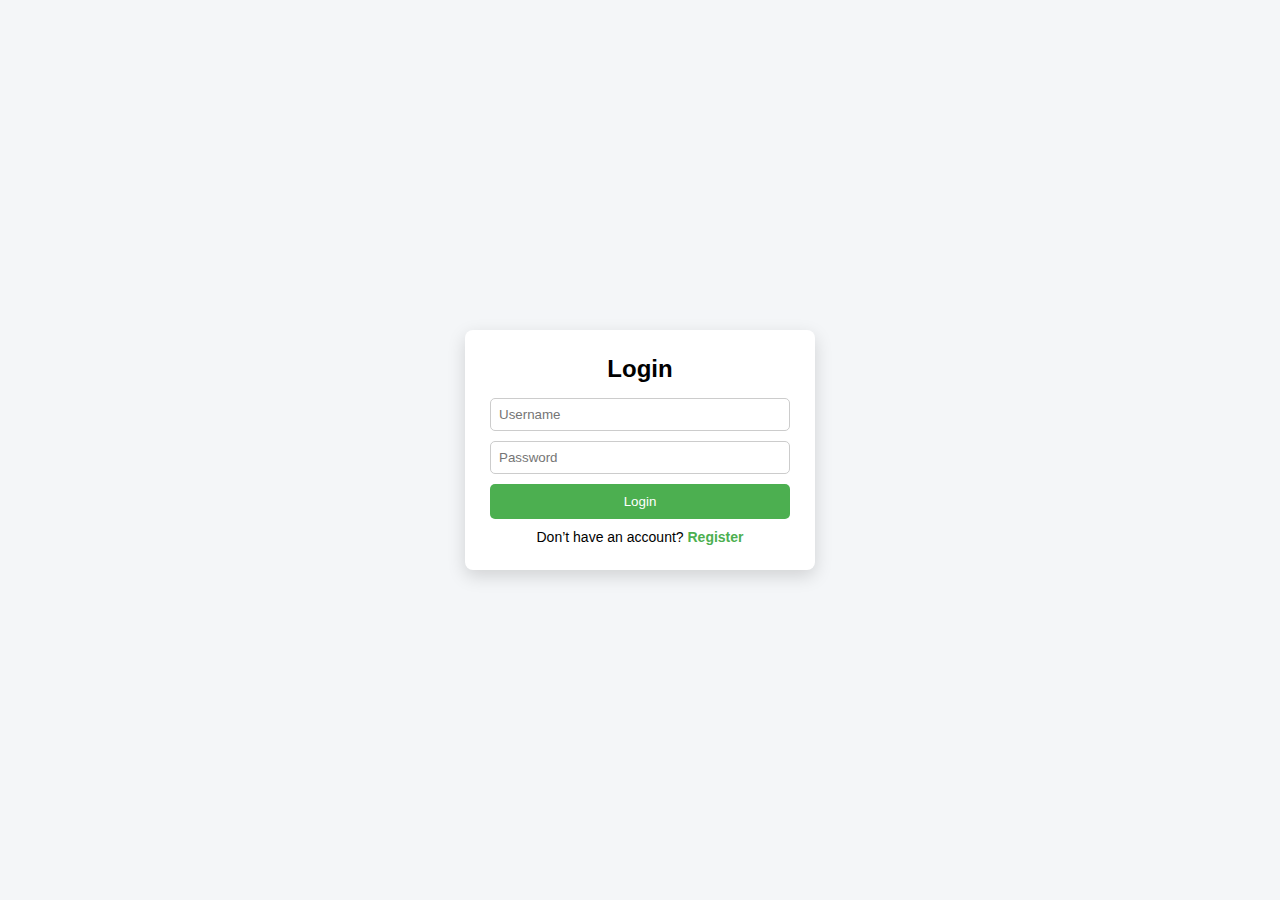
<file: index.html>
<!DOCTYPE html>
<html lang="en">
<head>
    <meta charset="UTF-8">
    <title>Student Task & Deadline Manager</title>
    <link rel="stylesheet" href="style.css">
</head>
<body>

<div class="container">

    <!-- SUBJECT SECTION -->
    <div id="subjectSection">
        <h1>Manage Your Subjects</h1>

        <div class="task-input">
            <input type="text" id="subjectInput" placeholder="Enter subject name">
            <button id="addSubjectBtn">Add Subject</button>
        </div>

       <h2>Your Subjects</h2>
            <ul id="subjectList" class="subject-list"></ul>

    </div>

    <!-- TASK SECTION -->
    <div id="taskSection" class="hidden">
        <h1 id="currentSubject"></h1>

        <div class="filters">
            <input type="text" id="searchInput" placeholder="Search tasks...">
            <input type="date" id="calendarFilter">
        </div>

        <div class="task-input">
            <input type="text" id="taskName" placeholder="Enter task name">
            <input type="date" id="deadline">
            <select id="priority">
                <option value="">Select Priority</option>
                <option value="High">High</option>
                <option value="Medium">Medium</option>
                <option value="Low">Low</option>
            </select>
            <button id="addTaskBtn">Add Task</button>
        </div>

        <div class="task-list">
            <h2>High Priority</h2>
            <ul id="highTasks"></ul>

            <h2>Medium Priority</h2>
            <ul id="mediumTasks"></ul>

            <h2>Low Priority</h2>
            <ul id="lowTasks"></ul>

            <h2>Completed Tasks</h2>
            <ul id="completedTasks"></ul>
        </div>

        <button id="backBtn">← Back to Subjects</button>
    </div>

</div>

<script src="script.js"></script>
</body>
</html>
</file>
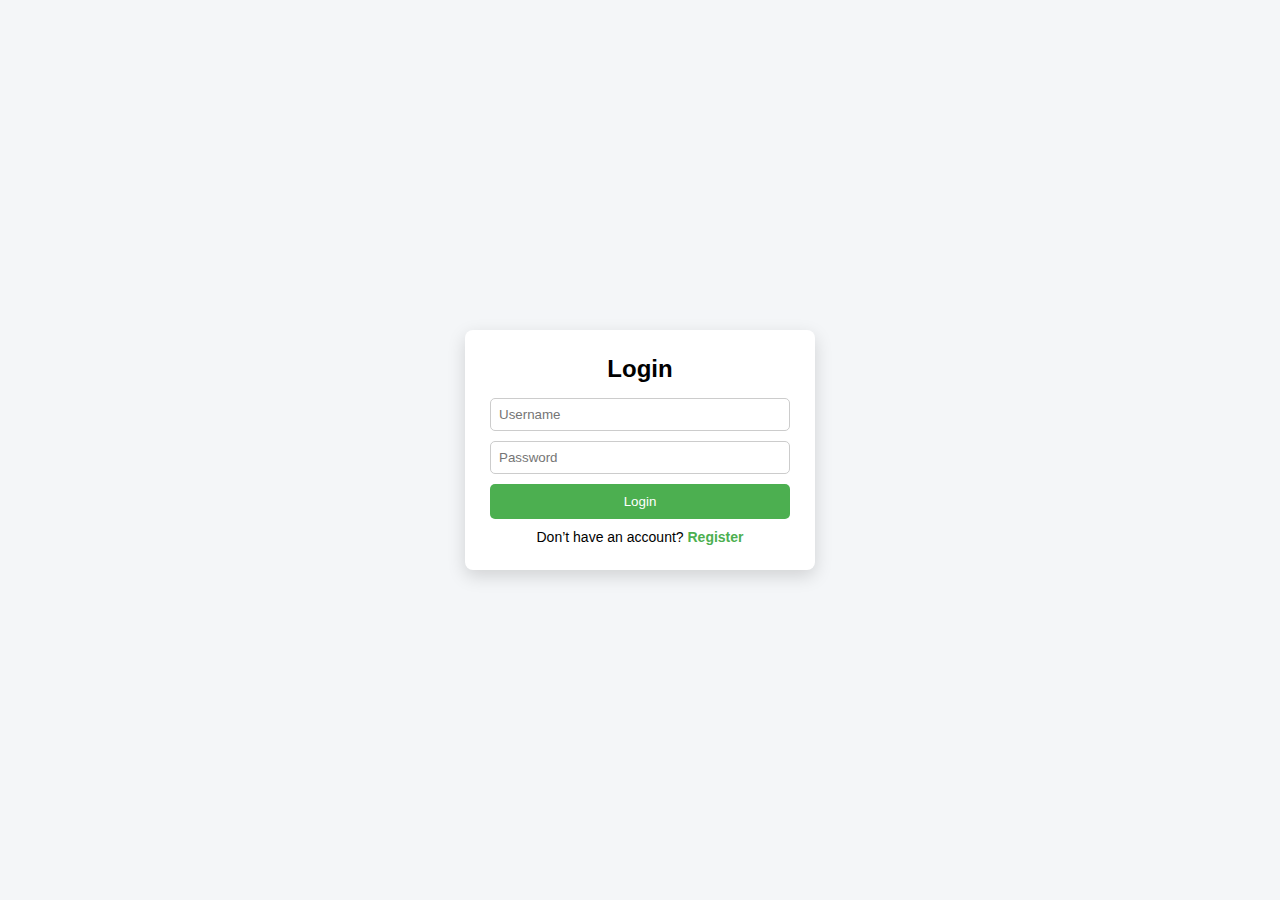
<file: FRONTEND/index.html>
<!DOCTYPE html>
<html lang="en">
<head>
    <meta charset="UTF-8">
    <title>Student Task & Deadline Manager</title>
    <link rel="stylesheet" href="style.css">
</head>
<body>

<div class="container">
    <button onclick="logout()">Logout</button>

    <div id="subjectSection">
        <h1>Manage Your Subjects</h1>

        <div class="task-input">
            <input type="text" id="subjectInput" placeholder="Enter subject name">
            <button id="addSubjectBtn">Add Subject</button>
        </div>

       <h2>Your Subjects</h2>
            <ul id="subjectList" class="subject-list"></ul>

    </div>

    <div id="taskSection" class="hidden">
        <h1 id="currentSubject"></h1>

        <div class="filters">
            <input type="text" id="searchInput" placeholder="Search tasks...">
            <input type="date" id="calendarFilter">
        </div>

        <div class="task-input">
            <input type="text" id="taskName" placeholder="Enter task name">
            <input type="date" id="deadline">
            <select id="priority">
                <option value="">Select Priority</option>
                <option value="High">High</option>
                <option value="Medium">Medium</option>
                <option value="Low">Low</option>
            </select>
            <button id="addTaskBtn">Add Task</button>
        </div>

        <div class="task-list">
            <h2>High Priority</h2>
            <ul id="highTasks"></ul>

            <h2>Medium Priority</h2>
            <ul id="mediumTasks"></ul>

            <h2>Low Priority</h2>
            <ul id="lowTasks"></ul>

            <h2>Completed Tasks</h2>
            <ul id="completedTasks"></ul>
        </div>

        <button id="backBtn">← Back to Subjects</button>
    </div>

</div>



<script src="script.js"></script>
</body>
</html>
</file>
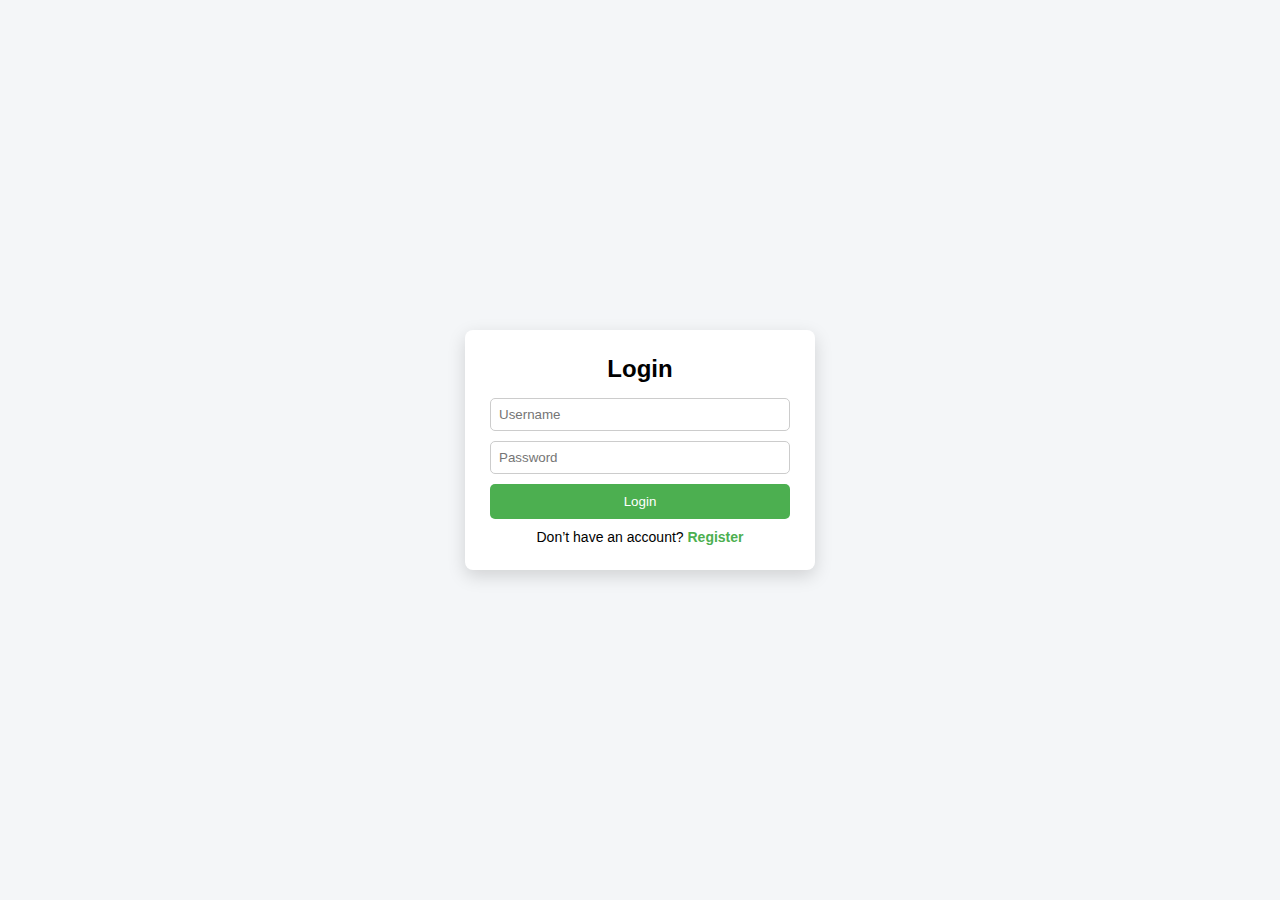
<file: login.html>
<!DOCTYPE html>
<html lang="en">
<head>
    <meta charset="UTF-8">
    <title>Login | Task Manager</title>
    <link rel="stylesheet" href="login.css">
</head>
<body>

<div class="auth-container">

    <!-- LOGIN FORM -->
    <div class="form-box" id="loginBox">
        <h2>Login</h2>

        <input type="text" id="loginUsername" placeholder="Username">
        <input type="password" id="loginPassword" placeholder="Password">

        <button onclick="login()">Login</button>

        <p>
            Don’t have an account?
            <span onclick="showRegister()">Register</span>
        </p>
    </div>

    <!-- REGISTER FORM -->
    <div class="form-box hidden" id="registerBox">
        <h2>Register</h2>

        <input type="text" id="regUsername" placeholder="Username">
        <input type="email" id="regEmail" placeholder="Email">
        <input type="password" id="regPassword" placeholder="Password">

        <button onclick="register()">Register</button>

        <p>
            Already have an account?
            <span onclick="showLogin()">Login</span>
        </p>
    </div>

</div>

<script src="login.js"></script>
</body>
</html>
</file>
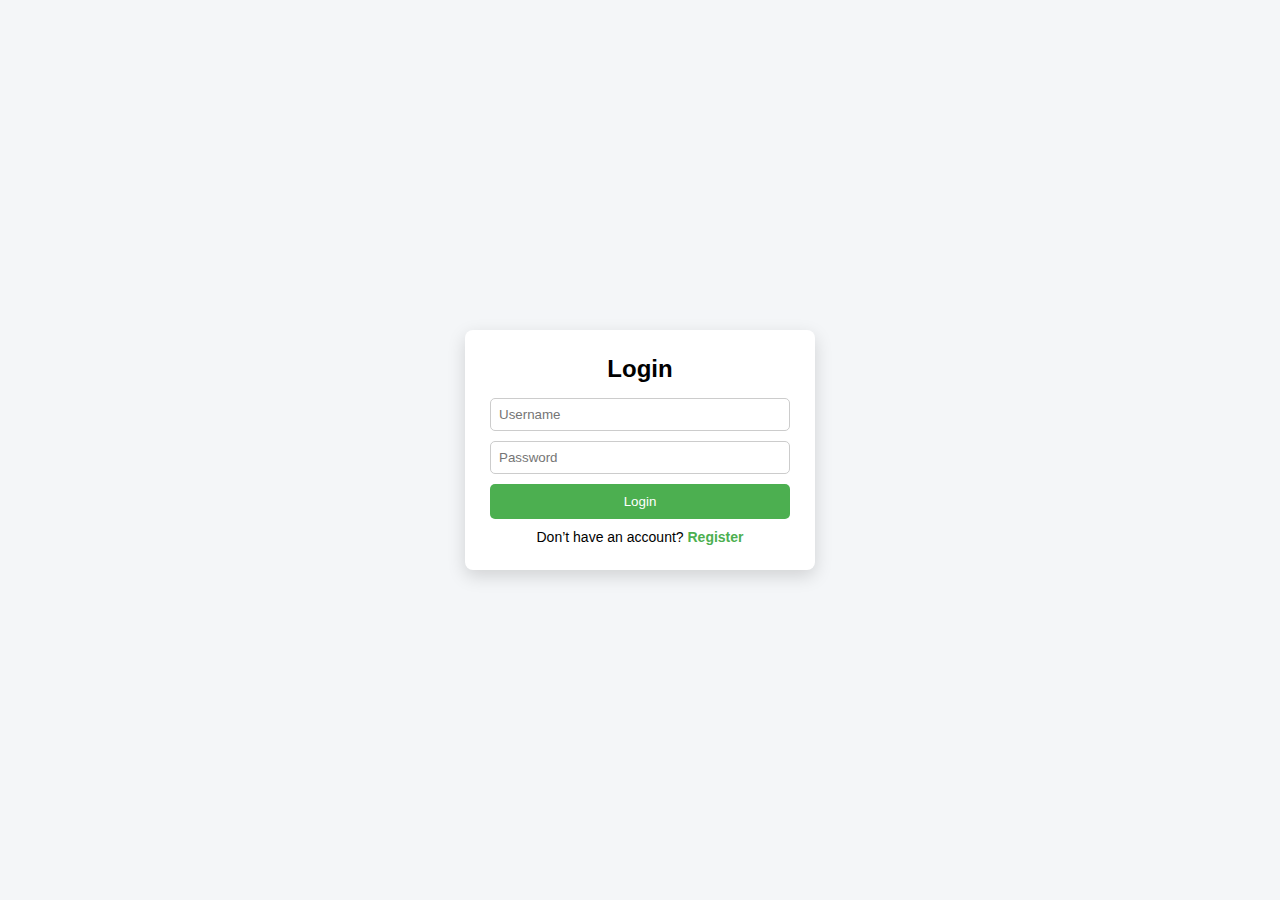
<file: FRONTEND/login.html>
<!DOCTYPE html>
<html lang="en">
<head>
    <meta charset="UTF-8">
    <title>Login | Task Manager</title>
    <link rel="stylesheet" href="login.css">
</head>
<body>

<div class="auth-container">

    <div class="form-box" id="loginBox">
        <h2>Login</h2>

        <input type="text" id="loginUsername" placeholder="Username">
        <input type="password" id="loginPassword" placeholder="Password">

        <button onclick="login()">Login</button>

        <p>
            Don’t have an account?
            <span onclick="showRegister()">Register</span>
        </p>
    </div>

    <div class="form-box hidden" id="registerBox">
        <h2>Register</h2>

        <input type="text" id="regUsername" placeholder="Username">
        <input type="email" id="regEmail" placeholder="Email">
        <input type="password" id="regPassword" placeholder="Password">

        <button onclick="register()">Register</button>

        <p>
            Already have an account?
            <span onclick="showLogin()">Login</span>
        </p>
    </div>

</div>

<script src="login.js"></script>
</body>
</html>
</file>
<file: style.css>
* {
    margin: 0;
    padding: 0;
    box-sizing: border-box;
    font-family: Arial, Helvetica, sans-serif;
}

body {
    background-color: #f4f6f8;
    min-height: 100vh;
    display: flex;
    justify-content: center;
    padding: 30px;
}

.container {
    background: white;
    width: 600px;
    padding: 25px;
    border-radius: 10px;
    box-shadow: 0 8px 22px rgba(0,0,0,0.12);
}

.hidden {
    display: none;
}

h1 {
    text-align: center;
    margin-bottom: 15px;
}

h2 {
    margin-top: 20px;
    border-bottom: 2px solid #ddd;
    padding-bottom: 5px;
}

.task-input, .filters {
    display: flex;
    gap: 10px;
    margin-bottom: 15px;
}

.task-input input,
.task-input select,
.filters input {
    flex: 1;
    padding: 8px;
    border-radius: 5px;
    border: 1px solid #ccc;
}

button {
    padding: 10px;
    border: none;
    border-radius: 5px;
    cursor: pointer;
    background-color: #4CAF50;
    color: white;
}

ul {
    list-style: none;
}

.task-item {
    background-color: #f9f9f9;
    padding: 10px;
    border-radius: 6px;
    margin-bottom: 10px;
}

.task-item button {
    margin-top: 6px;
    margin-right: 5px;
    padding: 5px 8px;
    font-size: 12px;
}

.complete-btn { background-color: #3498db; }
.edit-btn { background-color: #f39c12; }
.delete-btn { background-color: #e74c3c; }

.completed {
    text-decoration: line-through;
    opacity: 0.6;
    background-color: #eeeeee;
}

#backBtn {
    background-color: #555;
    margin-top: 15px;
}
/* ---------- SUBJECT LIST ---------- */
.subject-list li {
    background-color: #f9f9f9;
    padding: 10px;
    border-radius: 6px;
    margin-bottom: 10px;
    cursor: pointer;
}

/* Subject header */
.subject-header {
    display: flex;
    justify-content: space-between;
    align-items: center;
}

/* Delete subject button */
.subject-delete {
    background-color: #e74c3c;
    border: none;
    color: white;
    padding: 4px 8px;
    border-radius: 4px;
    cursor: pointer;
    font-size: 12px;
}

/* Progress bar */
.progress-bar {
    background-color: #ddd;
    border-radius: 5px;
    height: 8px;
    margin-top: 6px;
    overflow: hidden;
}

.progress {
    background-color: #4CAF50;
    height: 100%;
    width: 0%;
}
</file>
<file: FRONTEND/style.css>
* {
    margin: 0;
    padding: 0;
    box-sizing: border-box;
    font-family: Arial, Helvetica, sans-serif;
}

body {
    background-color: #f4f6f8;
    min-height: 100vh;
    display: flex;
    justify-content: center;
    padding: 30px;
}

.container {
    background: white;
    width: 600px;
    padding: 25px;
    border-radius: 10px;
    box-shadow: 0 8px 22px rgba(0,0,0,0.12);
}

.hidden {
    display: none;
}

h1 {
    text-align: center;
    margin-bottom: 15px;
}

h2 {
    margin-top: 20px;
    border-bottom: 2px solid #ddd;
    padding-bottom: 5px;
}

.task-input, .filters {
    display: flex;
    gap: 10px;
    margin-bottom: 15px;
}

.task-input input,
.task-input select,
.filters input {
    flex: 1;
    padding: 8px;
    border-radius: 5px;
    border: 1px solid #ccc;
}

button {
    padding: 10px;
    border: none;
    border-radius: 5px;
    cursor: pointer;
    background-color: #4CAF50;
    color: white;
}

ul {
    list-style: none;
}

.task-item {
    background-color: #f9f9f9;
    padding: 10px;
    border-radius: 6px;
    margin-bottom: 10px;
}

.task-item button {
    margin-top: 6px;
    margin-right: 5px;
    padding: 5px 8px;
    font-size: 12px;
}

.complete-btn { background-color: #3498db; }
.edit-btn { background-color: #f39c12; }
.delete-btn { background-color: #e74c3c; }

.completed {
    text-decoration: line-through;
    opacity: 0.6;
    background-color: #eeeeee;
}

#backBtn {
    background-color: #555;
    margin-top: 15px;
}

.subject-list li {
    background-color: #f9f9f9;
    padding: 10px;
    border-radius: 6px;
    margin-bottom: 10px;
    cursor: pointer;
}


.subject-header {
    display: flex;
    justify-content: space-between;
    align-items: center;
}


.subject-delete {
    background-color: #e74c3c;
    border: none;
    color: white;
    padding: 4px 8px;
    border-radius: 4px;
    cursor: pointer;
    font-size: 12px;
}


.progress-bar {
    background-color: #ddd;
    border-radius: 5px;
    height: 8px;
    margin-top: 6px;
    overflow: hidden;
}

.progress {
    background-color: #4CAF50;
    height: 100%;
    width: 0%;
}
.logout-btn {
    background-color: #e74c3c;
    color: white;
    border: none;
    padding: 8px 12px;
    border-radius: 5px;
    cursor: pointer;
    float: right;
}
</file>
<file: login.css>
* {
    margin: 0;
    padding: 0;
    box-sizing: border-box;
    font-family: Arial, Helvetica, sans-serif;
}

body {
    background-color: #f4f6f8;
    height: 100vh;
    display: flex;
    justify-content: center;
    align-items: center;
}

.auth-container {
    width: 350px;
}

.form-box {
    background: white;
    padding: 25px;
    border-radius: 8px;
    box-shadow: 0 6px 18px rgba(0,0,0,0.15);
    text-align: center;
}

.form-box h2 {
    margin-bottom: 15px;
}

.form-box input {
    width: 100%;
    padding: 8px;
    margin-bottom: 10px;
    border-radius: 5px;
    border: 1px solid #ccc;
}

.form-box button {
    width: 100%;
    padding: 10px;
    background-color: #4CAF50;
    color: white;
    border: none;
    border-radius: 5px;
    cursor: pointer;
}

.form-box p {
    margin-top: 10px;
    font-size: 14px;
}

.form-box span {
    color: #4CAF50;
    cursor: pointer;
    font-weight: bold;
}

.hidden {
    display: none;
}
</file>
<file: FRONTEND/login.css>
* {
    margin: 0;
    padding: 0;
    box-sizing: border-box;
    font-family: Arial, Helvetica, sans-serif;
}

body {
    background-color: #f4f6f8;
    height: 100vh;
    display: flex;
    justify-content: center;
    align-items: center;
}

.auth-container {
    width: 350px;
}

.form-box {
    background: white;
    padding: 25px;
    border-radius: 8px;
    box-shadow: 0 6px 18px rgba(0,0,0,0.15);
    text-align: center;
}

.form-box h2 {
    margin-bottom: 15px;
}

.form-box input {
    width: 100%;
    padding: 8px;
    margin-bottom: 10px;
    border-radius: 5px;
    border: 1px solid #ccc;
}

.form-box button {
    width: 100%;
    padding: 10px;
    background-color: #4CAF50;
    color: white;
    border: none;
    border-radius: 5px;
    cursor: pointer;
}

.form-box p {
    margin-top: 10px;
    font-size: 14px;
}

.form-box span {
    color: #4CAF50;
    cursor: pointer;
    font-weight: bold;
}

.hidden {
    display: none;
}
</file>
